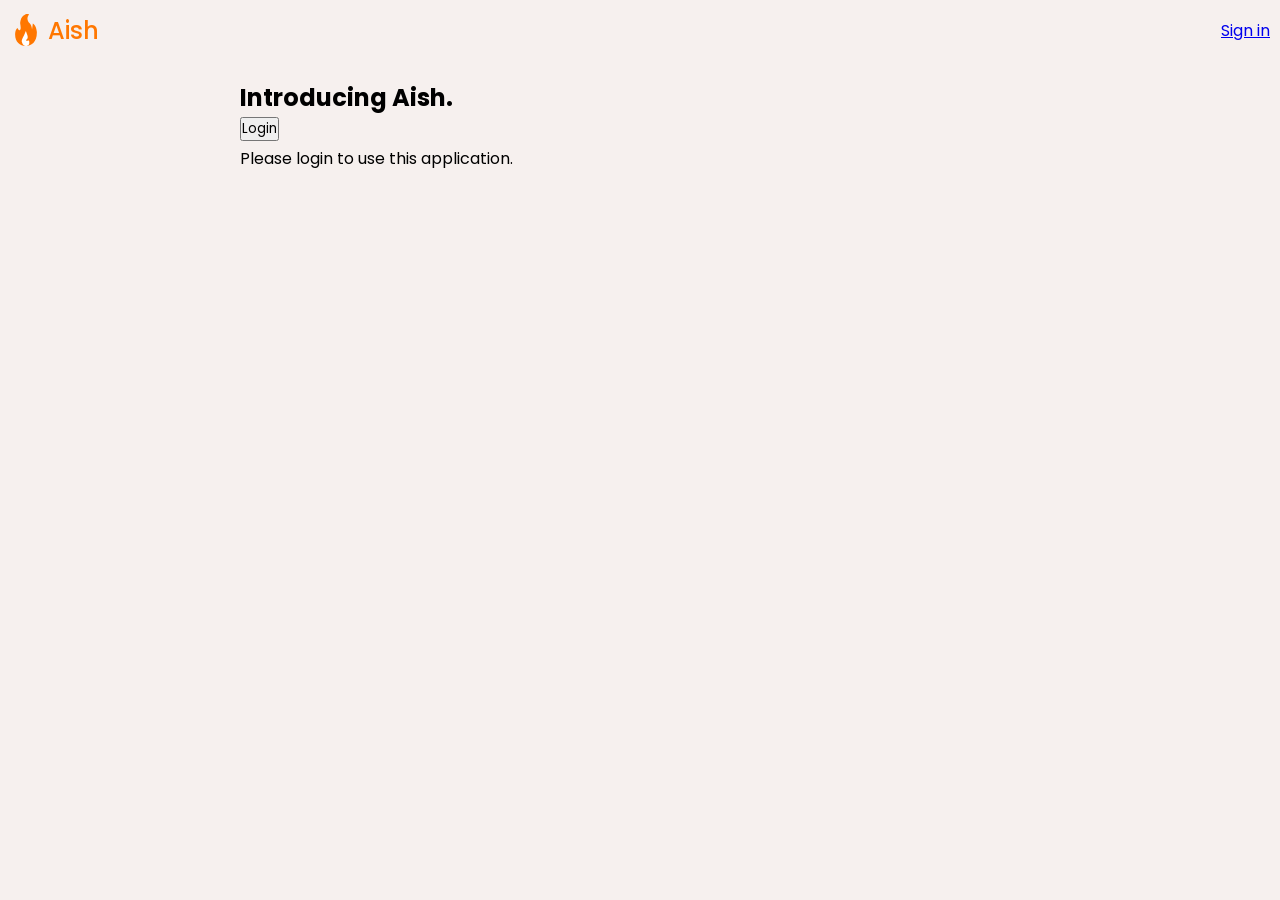
<file: index.html>
<!DOCTYPE html>
<html>

<head>
    <meta charset="utf-8">
    <meta name="viewport" content="width=device-width, initial-scale=1.0">
    <link rel="stylesheet" type="text/css" href="https://easy.maltion.com/meui.css">
    <link rel="stylesheet" type="text/css" href="styles/common.css">
    <title>Aish</title>
</head>

<body>
    <div class="overlay"></div>
    <header>

    </header>
    <main>
        <section>
            <h1>Introducing Aish.</h1>
            <button onclick="location.href='https://accounts.maltion.com/login?next=aish';">Login</button>
            <p>Please login to use this application.</p>
    </main>
    <script src="scripts/common.js"></script>
    <script src="scripts/session.js"></script>
    <script src="scripts/index.js"></script>
</body>

</html>
</file>
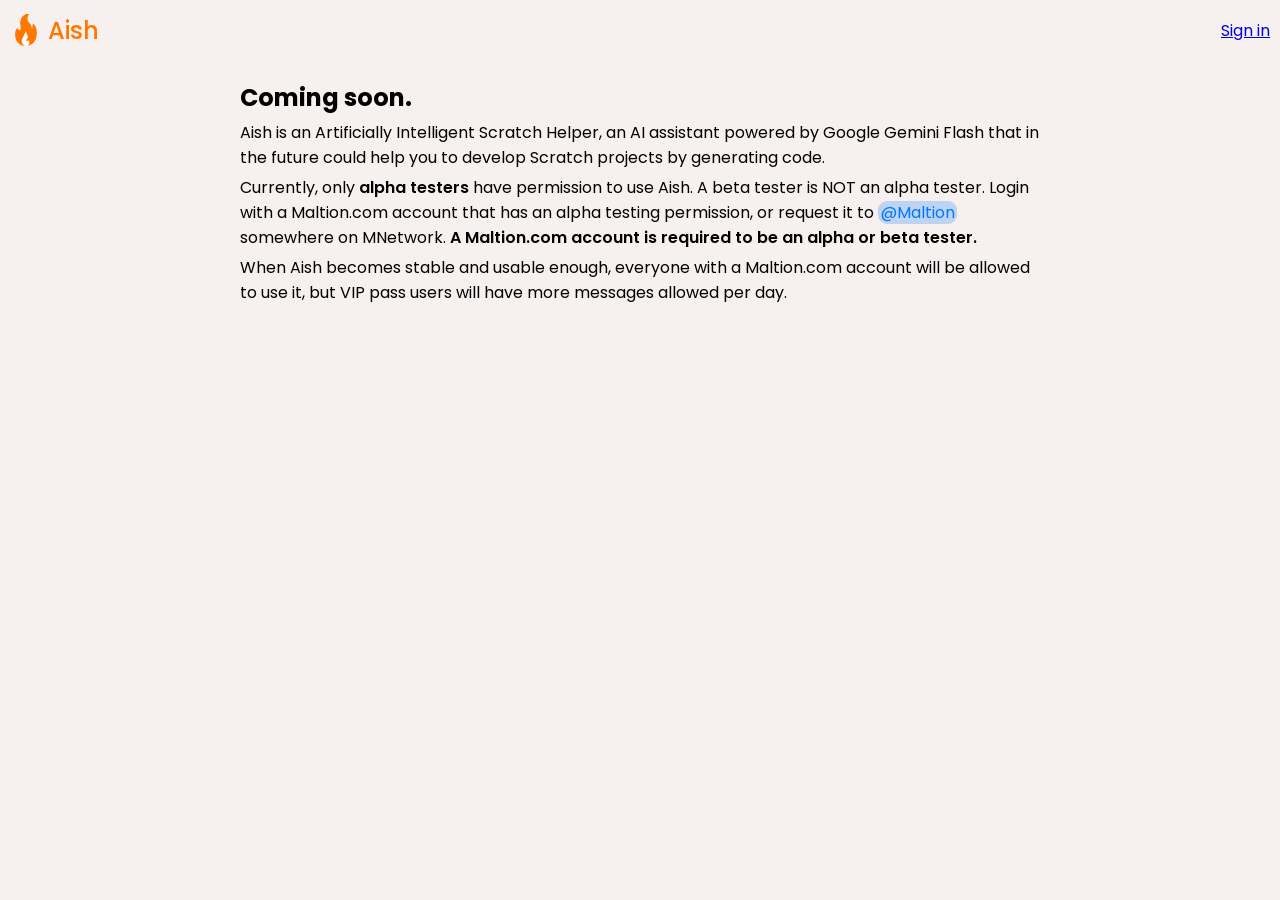
<file: unauthorized.html>
<!DOCTYPE html>
<html>

<head>
    <meta charset="utf-8">
    <meta name="viewport" content="width=device-width, initial-scale=1.0">
    <link rel="stylesheet" type="text/css" href="https://easy.maltion.com/meui.css">
    <link rel="stylesheet" type="text/css" href="styles/common.css">
    <title>Aish</title>
</head>

<body>
    <div class="overlay"></div>
    <header>

    </header>
    <main>
        <section>
            <h1>Coming soon.</h1>
            <p>Aish is an Artificially Intelligent Scratch Helper, an AI assistant powered by Google Gemini Flash that in the future could help you
                to develop Scratch projects by generating code.
            </p>
            <p>Currently, only <strong>alpha testers</strong> have permission to use Aish. A beta tester is NOT an alpha tester. Login with a Maltion.com
                account that has an alpha testing permission, or request it to <a class="mnetwork-mention" href="https://network.maltion.com/profile?user=Maltion">@Maltion</a>
                somewhere on MNetwork. <strong>A Maltion.com account is required to be an alpha or beta tester.</strong></p>
            <p>When Aish becomes stable and usable enough, everyone with a Maltion.com account will be allowed to use it, but VIP pass users will
                have more messages allowed per day.</p>
        </section>
    </main>
    <script src="scripts/common.js"></script>
</body>

</html>
</file>
<file: styles/common.css>
@import url('https://fonts.googleapis.com/css2?family=Poppins:ital,wght@0,100;0,200;0,300;0,400;0,500;0,600;0,700;0,800;0,900;1,100;1,200;1,300;1,400;1,500;1,600;1,700;1,800;1,900&display=swap');

* {
    margin: 0;
    padding: 0;
    list-style: none;
    font-family: Poppins, sans-serif;
}

:root {
    --primary: #f70;
    --whites: #fff;
    --user-message: #fdb;
    --main-width: 800px;
    --header-height: 60px;
    --shadow-color: #f702;
    --selection-color: #f701;
    --text-color: #111;
    --bg-color: #f6f0ee;
    --defaultlink: #07f;
    --defaultlinkbg: #0073ff3b;
}

body {
    background-color: var(--bg-color);
}

main {
    width: 100vw;
    height: calc(100vh - var(--header-height));
    display: flex;
    flex-direction: column;
    margin-top: var(--header-height);
}

header {
    width: 100vw;
    height: var(--header-height);
    background-color: transparent;
    top: 0;
    left: 0;
    display: flex;
    z-index: 100;
    position: fixed;
}

header .logo {
    display: flex;
    align-items: center;
    gap: 6px;
    user-select: none;
}

header .logo .maltion-word {
    font-family: Poppins;
    font-weight: 700;
    color: #888;
}

header .logo .aish-word {
    font-weight: 500;
    color: var(--primary);
}

header .logo img {
    width: 32px;
    height: 32px;
}

.iheader {
    width: calc(100% - 20px);
    height: 100%;
    margin: auto;
    display: flex;
    align-items: center;
    justify-content: space-between;
}

.iheader .account-side {
    display: none;
    gap: 8px;
    align-items: center;
    color: var(--text-color);
    text-decoration: none;
    margin: auto 10px;
}

.iheader .account-side .text-side {
    display: flex;
    flex-direction: column;
    gap: 0;
}

.iheader .account-side .text-side h4 {
    font-weight: 600;
    margin: -1px;
}

.iheader .account-side .text-side h5 {
    font-weight: 400;
    font-size: 12px;
    margin: -1px;
    opacity: 0.5;
}

.meui-button1,
.meui-button2,
.meui-button3,
.meui-button4,
.meui-button5 {
    height: 24px;
    outline-color: var(--primary);
    outline-width: 1px;
}

.meui-button1:focus,
.meui-button2:focus,
.meui-button3:focus,
.meui-button4:focus,
.meui-button5:focus {
    outline: none;
}

.meui-button1:focus-visible,
.meui-button2:focus-visible,
.meui-button3:focus-visible,
.meui-button4:focus-visible,
.meui-button5:focus-visible {
    outline: 1px solid var(--primary);
}


.pfp {
    width: 40px;
    height: 40px;
    border-radius: 100vh;
    border: 2px solid #8888;
}

.context-menu {
    width: 150px;
    padding: 5px;
    min-height: 100px;
    background-color: var(--whites);
    position: fixed;
    top: 100px;
    left: 100px;
    z-index: 200;
    box-shadow: 0 0 5px 5px #0001;
    border-radius: 10px;
    display: none;
    flex-direction: column;
    gap: 2px;
}

.context-menu li {
    width: calc(100% - 16px);
    padding: 5px 8px;
    border-radius: 10px;
    font-size: 14px;
    cursor: pointer;
}

.context-menu li:focus {
    outline: none;
}

.context-menu li:hover,
.context-menu-li:focus-visible {
    background-color: var(--shadow-color);
}

section {
    width: var(--main-width);
    margin: 20px auto;
}

.mnetwork-mention {
    color: var(--defaultlink);
    background-color: var(--defaultlinkbg);
    border-radius: 1vh;
    padding-left: 0.3vh;
    padding-right: 0.3vh;
    text-decoration: none;
}

p {
    margin: 5px 0;
}

strong,
h3 {
    font-weight: 600;
}

.overlay {
    width: 100vw;
    height: 100vh;
    background-color: #0008;
    z-index: 1000;
    position: fixed;
    top: 0;
    left: 0;
    display: none;
    align-items: center;
    justify-content: center;
}

.overlay .error {
    width: 500px;
    height: 430px;
    border-radius: 10px;
    box-shadow: 0 0 5px 5px #0002;
    display: none;
    flex-direction: column;
    background-color: var(--whites);
    overflow: hidden;
}

.overlay .iform {
    width: calc(100% - 40px);
    height: calc(100% - 40px);
    margin: 20px;
    display: flex;
    flex-direction: column;
}

.button-row {
    display: flex;
    margin-top: auto;
    justify-content: space-between;
}
</file>
